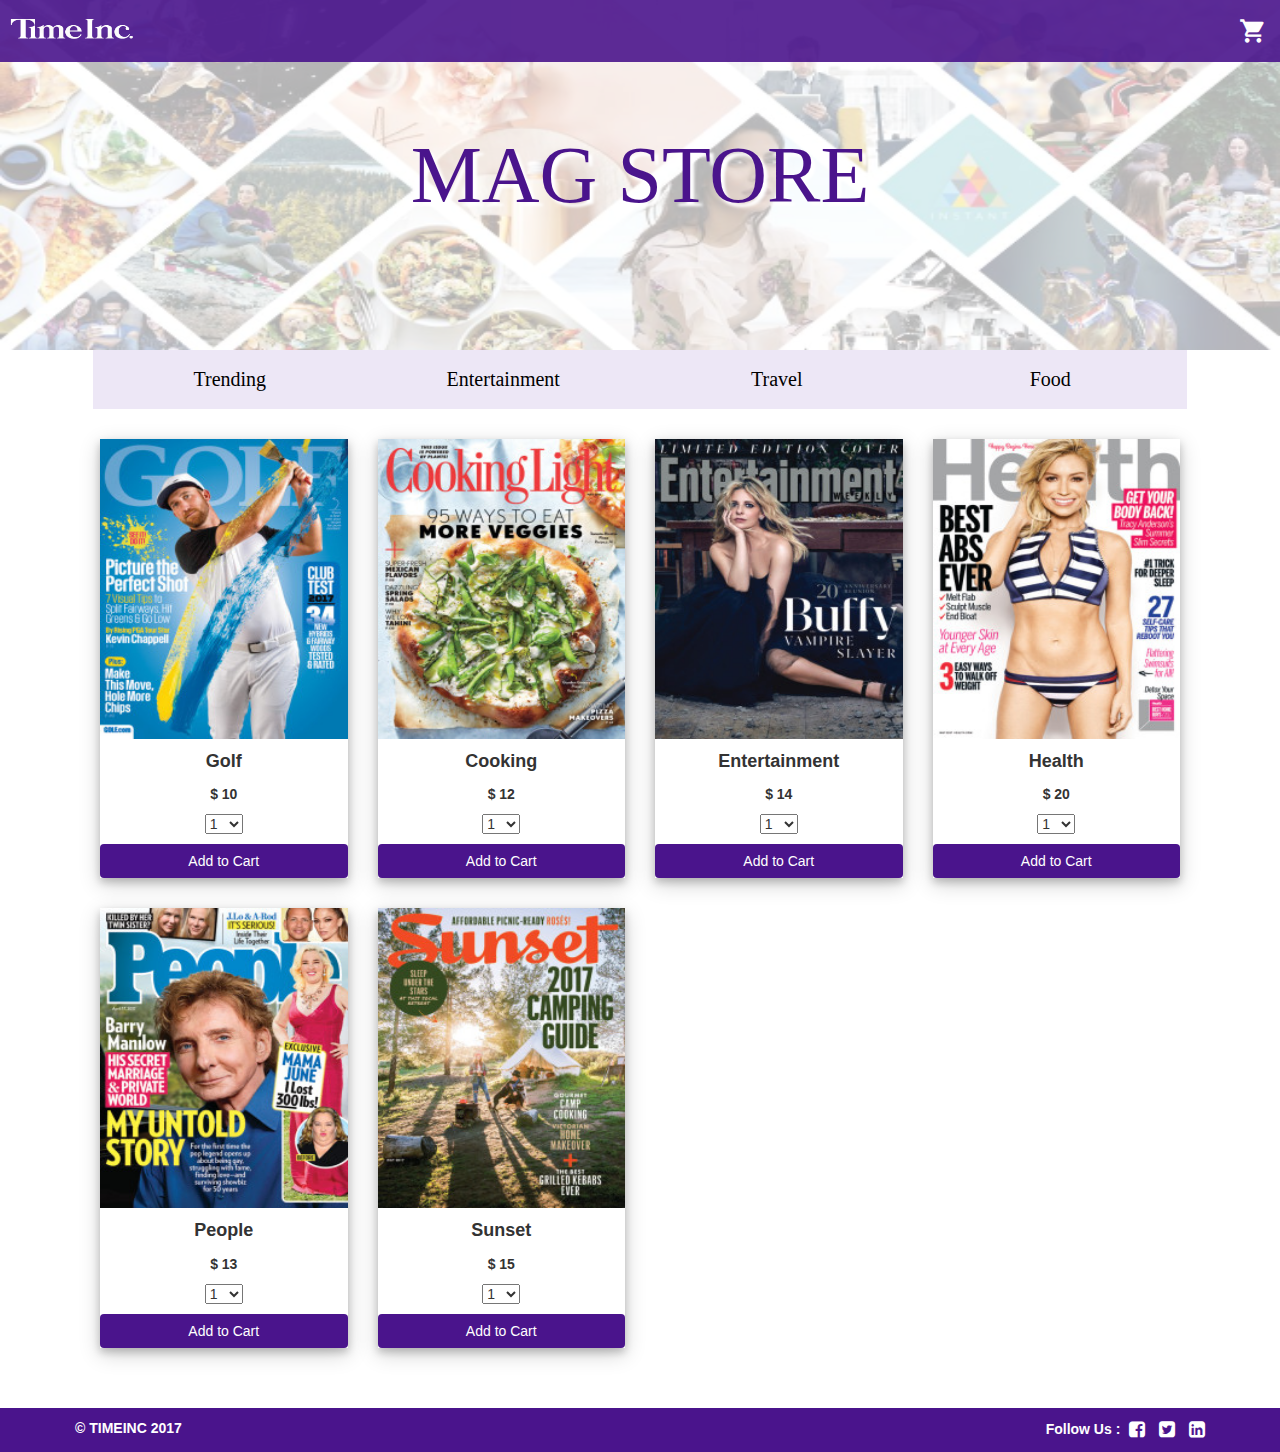
<file: index.html>
<!DOCTYPE html>
<head>
<meta http-equiv="Content-Type" content="text/html; charset=ISO-8859-1">
<meta name="viewport" content="width=device-width, initial-scale=1">

    <link href="https://fonts.googleapis.com/icon?family=Material+Icons" rel="stylesheet">
    <link rel="stylesheet" href="https://maxcdn.bootstrapcdn.com/font-awesome/4.6.3/css/font-awesome.min.css">

    <link href="Resources\CSS\index.css" rel="stylesheet">


	<link rel="stylesheet" href="https://maxcdn.bootstrapcdn.com/bootstrap/3.3.7/css/bootstrap.min.css">
		<script src="https://ajax.googleapis.com/ajax/libs/jquery/1.12.2/jquery.min.js"></script>


<!-- Latest compiled JavaScript -->
<script src="https://maxcdn.bootstrapcdn.com/bootstrap/3.3.7/js/bootstrap.min.js"></script>



<title>MAG STORE</title>

</head>
<body onload="selecttab('trending')">

	<header>

		<div class = "nav-bar">
		<div class="logo-container">
		<img class="logo" src="Resources\Images\TI.png" alt="LOGO">
		</div>
		<div class="cart-container">
		<button class="btn cart-button"  type="button" data-toggle="modal" data-target="#myModal">
		<i class="material-icons scart">shopping_cart</i>
		<span class="badge" id = "bcount"style="background-color: white; color: #4a148c"></span>
		</button>
		</div>
		</div>
		</header>
		<!-- Modal -->
  <div class="modal fade" id="myModal" role="dialog">
    <div class="modal-dialog">
    
      <!-- Modal content-->
      <div class="modal-content">
        <div class="modal-header">
          <button type="button" class="close" id="close" data-dismiss="modal">&times;</button>
          <h4 class="modal-title text-center">Your Order</h4>
        </div>
        <div class="modal-body">
          <p id="modal-content">
          	<!-- Name : <strong id="mname"></strong><br>
          	Price : <strong id="mprice"></strong><br>
          	Quantity : <strong id="mquantity"></strong><br>
          	Total Price : <strong id="mtotalPrice"></strong> -->
          </p>
        </div>
        <div class="modal-footer">
        	<div class= "pull-left" id="grand-total"></div>
          <button type="button" id="Proceed"class="btn btn-default pull-right" data-dismiss="modal" onclick="Proceed()">Proceed</button>
        </div>
      </div>
    </div>
  </div>
		
	
	 <section >
	 
		<div class="banner">
			<img id="bann"src = "Resources\Images\bann.png" alt="TimeInc-Brands">
			<p id="banner-name">MAG STORE</p>
		</div>
		
	</section>

	<section >
		<div class="container ">

		<div class="tabs">
		<ul>
		<li onclick="selecttab('trending')"><a class="tabbutton" >Trending</a></li>
		<li onclick="selecttab('entertainment')"><a class="tabbutton" >Entertainment</a></li>
		<li onclick="selecttab('travel')"><a class="tabbutton">Travel</a></li>
		<li onclick="selecttab('food')"><a class="tabbutton">Food</a></li>
		</ul>
		</div>
		</div>
	</section>

	<section>
			
		<div class="container tab-container">

			<!-- Tab 1 Content -->
		<div id="trending" class="tabContent ">
			<!-- <div class="row"> -->
		
				<!-- <div class="col-lg-3 col-md-4 col-sm-6 card-container">
					<div class="card">
						<img class="image-container" src = "Resources\Images\Cooking.jpg" alt="Cooking">
							<p class="price"> <strong id="img-name">Cooking Light</strong><br>
							Price : $ <strong id="img-price">10 </strong>
							<strong>Quantity</strong><input type="number" name="Quantity" id="Quantity" min="1" max="10">
							</p>
						<button type="button" class="btn btn-primary add-option" onclick="badgecount(document.getElementById('Quantity').value, document.getElementById('img-name').innerHTML, document.getElementById('img-price').innerHTML)">Add To Cart</button>		
					</div> -->
				<!-- </div> -->

				
		</div>
		<!-- End of Tab 1-->

		<!-- Tab 2 Content -->
		<div id="entertainment" class="tabContent">

	    </div>

	    <!-- Tab 3 Content -->
		<div id="travel" class="tabContent">
		
		
		</div>


		<!-- Tab4 Content -->
		<div id="food" class="tabContent">
		
		</div>
		

	</section>

	<footer class="footer-container">
		<div class="container">
		<p class="footer pull-left"><strong>&copy; TIMEINC 2017</strong></p>
		<div class="footer-logo">
		<p class="pull-right follow"><strong> Follow Us : </strong> 
		<span><i class="fa fa-facebook-square fa-lg fb" style="color:white;"></i></span>
		<span><i class="fa fa-twitter-square fa-lg tw" style="color:white;" aria-hidden="true"></i></span>
		<span><i class="fa fa-linkedin-square fa-lg lnk" style="color:white;" aria-hidden="true"></i></span>
		</p>
		</div>
		</div>

	</footer>

	<script src="Resources\JS\json.js"> </script>
</body>
</file>
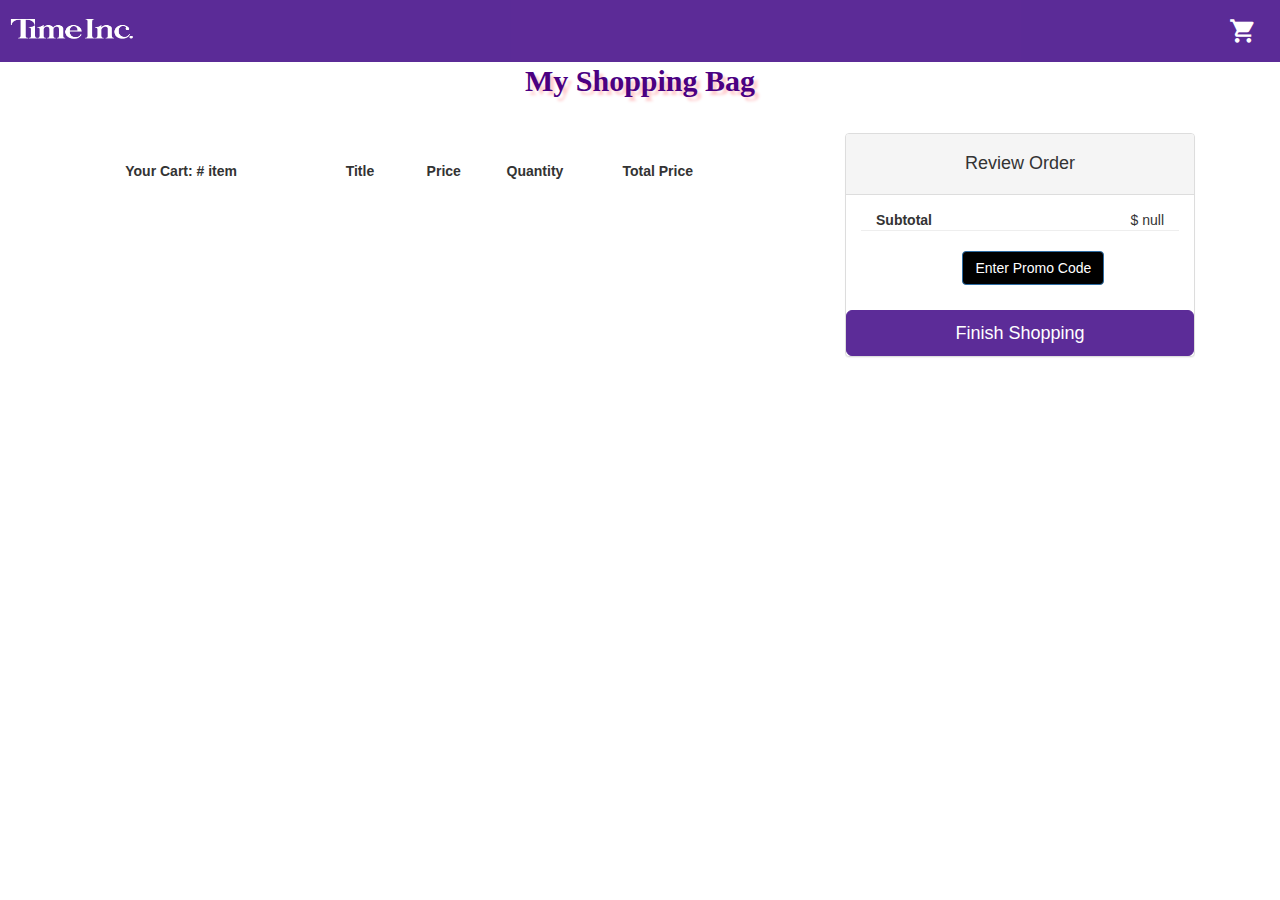
<file: checkout.html>
<!DOCTYPE html>
<head>
<meta http-equiv="Content-Type" content="text/html; charset=ISO-8859-1">
<meta name="viewport" content="width=device-width, initial-scale=1">

    <link href="https://fonts.googleapis.com/icon?family=Material+Icons" rel="stylesheet">
    <link rel="stylesheet" href="https://maxcdn.bootstrapcdn.com/font-awesome/4.6.3/css/font-awesome.min.css">

    <link href="Resources\CSS\checkout.css" rel="stylesheet">


	<link rel="stylesheet" href="https://maxcdn.bootstrapcdn.com/bootstrap/3.3.7/css/bootstrap.min.css">
		<script src="https://ajax.googleapis.com/ajax/libs/jquery/1.12.2/jquery.min.js"></script>


<!-- Latest compiled JavaScript -->
<script src="https://maxcdn.bootstrapcdn.com/bootstrap/3.3.7/js/bootstrap.min.js"></script>



<title>MAG STORE</title>

</head>
<body>

<header>

		<div class = "nav-bar">
		<div class="logo-container">
		<img class="logo" src="Resources\Images\TI.png" alt="LOGO">
		</div>
		<div class="cart-container">
		<button class="btn cart-button"  type="button" data-toggle="modal" data-target="#myModal">
		<i class="material-icons scart">shopping_cart</i>
		<span class="badge" id = "bcount"style="background-color: white; color: #4a148c"></span>
		</button>
		</div>
		</div>
</header>

<section>
<div class="container">

<p id="shopping"><strong> My Shopping Bag</strong></p>
</div>
<div id="image">
	 <div class="container">
		<div class="row">
	 		<br>
             
					<div class="col-md-12">
                        <div class="col-lg-7 col-md-8 col-sm-6 col-xs-12 col-md-pull-3 col-lg-pull-2" >
 		                   <!--SHIPPING METHOD-->
                           <table class="table table-responsive table-borderless" id="table">
    						<thead>
                                <tr>
        							<td><strong>Your Cart: # item</strong></td>
        							<td style="padding-left: 25px"><strong>Title</strong></td>
        							<td><strong>Price</strong> </td>
        							<td><strong> Quantity</strong></td>
        							<td><strong>Total Price</strong></td>
                                </tr>
    						</thead>
    						<tbody id="tbody">
    						</tbody>
    					</table> 
                        </div>
                <div class="col-lg-4 col-md-5 col-sm-9 col-xs-12 col-md-push-1 col-lg-push-1">
<!--                     REVIEW ORDER
 -->                    <div class="panel panel-default" id="panel">
                        <div class="panel-heading text-center">
                            <h4>Review Order</h4>
                         </div>
                         <div class="panel-body">
                                 
                                <div class="col-md-12" >
                                    <strong>Subtotal</strong>
                                    <div class="pull-right" id="subtotal"></div>
                                </div>
                                <hr>

                                <div class="col-md-12">
                                <button type="button" id="promobtn" class="btn btn-primary" data-toggle="modal" data-target="#myModal" onclick="promocode()">Enter Promo Code</button>
                                <div id="promo"></div>
                                <div id="submit"></div>
                                <div id="discount"></div>
                                </div>
                         </div> 
                                
                         <button type="button"  data-toggle = "modal" data-target="#myModal1" onclick="finish()" id="checkout" class="btn btn-primary btn-lg btn-block">Finish Shopping</button>
                         <div id="shopping1"></div>

                                
                        </div>
					</div>
					</div>
					</div>
				</div>
				</div>

</section>

<section>
    



</section>


  
	<script src="Resources\JS\checkout.js"> </script>


	
</body>
</file>
